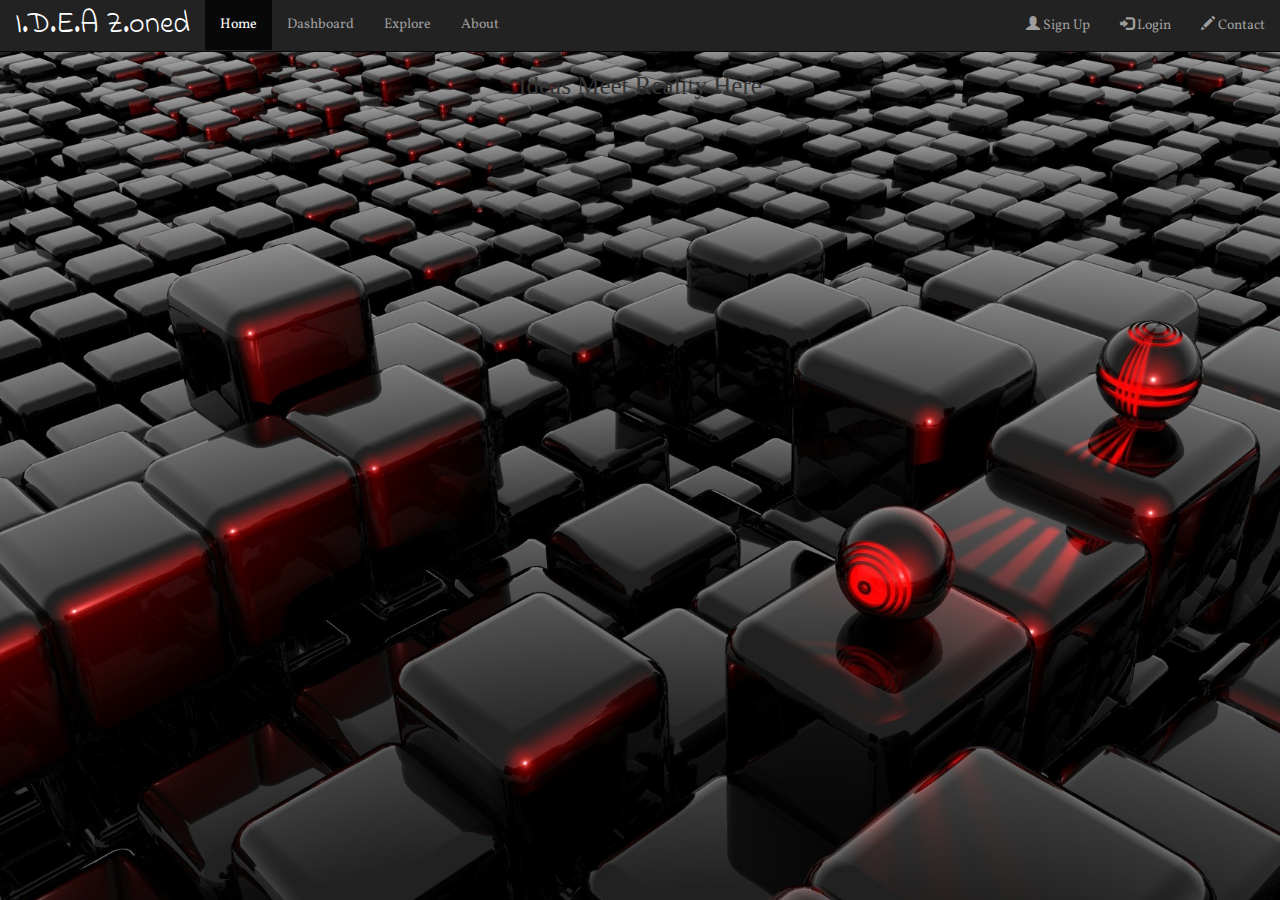
<file: course_Projects/idea_sharing_website/IdeaZoned/index.html>
<!DOCTYPE html>
<html>
	<head lang="en-IN">
		<title>I.D.E.A.Z.oned - Innovation via Idea Sharing</title>
		<link rel="stylesheet" type="text/css" href="index_style.css"/>
		
		<!--Fonts-->
		<link href="https://fonts.googleapis.com/css?family=Indie+Flower" rel="stylesheet">
		<link href="https://fonts.googleapis.com/css?family=Vollkorn" rel="stylesheet">
		
		<!-- Latest compiled and minified CSS -->
		<link rel="stylesheet" href="https://maxcdn.bootstrapcdn.com/bootstrap/3.3.7/css/bootstrap.min.css">
		
		<!-- jQuery library -->
		<script src="https://ajax.googleapis.com/ajax/libs/jquery/3.1.1/jquery.min.js"></script>
		<!-- Latest compiled JavaScript -->
		<script src="https://maxcdn.bootstrapcdn.com/bootstrap/3.3.7/js/bootstrap.min.js"></script>
		
		<meta charset="utf-8"/>
		<meta name="viewport" content="width=device-width, initial-scale=1"/>
	</head>
	<body style="font-family:'Vollkorn', serif;">
		<!--Navbar Section-->
		<nav class="navbar navbar-inverse navbar-static-top">
			<div class="container-fluid ">
				<div class="navbar-header">
					<button type="button" class="navbar-toggle" data-toggle="collapse" data-target="#myNavbar">
						<span class="icon-bar"></span>
						<span class="icon-bar"></span>
						<span class="icon-bar"></span>                        
					</button>
					<a class="navbar-brand" href="#">I.D.E.A Z.oned</a>
				</div>
				<div class="collapse navbar-collapse" id="myNavbar">
					<ul class="nav navbar-nav">
						<li class="active"><a href="#">Home</a></li>
						<li><a href="Dashboard.html">Dashboard</a></li>
						<li><a href="#">Explore</a></li>
						<li><a href="#">About</a></li>
					</ul>
					<ul class="nav navbar-nav navbar-right">
						<li><a href="SignUp.html"><span class="glyphicon glyphicon-user"></span> Sign Up</a></li>
						<li><a href="Dashboard.html"><span class="glyphicon glyphicon-log-in"></span> Login</a></li>
						<li><a id="contactModLaunch" href="#" data-toggle="modal" data-target="#contactModal"><span class="glyphicon glyphicon-pencil"></span> Contact</a></li>
					</ul>
				</div>
			</div>
		</nav>
		<!--End of Navbar Section-->
		<section id="pageInfo">
			<center><h1 style="font-family : Roboto; font-size: 25px">Ideas Meet Reality Here</h1>
		</section>
		<!--Contact Form-->
		<div id="contactModal" class="modal">
			<div class="modal-content">
				<div class="modal-header">
					<center>Send In Your Details and Queries</center>
				</div>
				<div class="modal-body">
					<form action="post">
						<label for="name">Name</label>
						<input type="text" id="name" name="name" placeholder="Your Name...."/>
					</form>
				</div>
			</div>
		</div>
	</body>

</html>
</file>
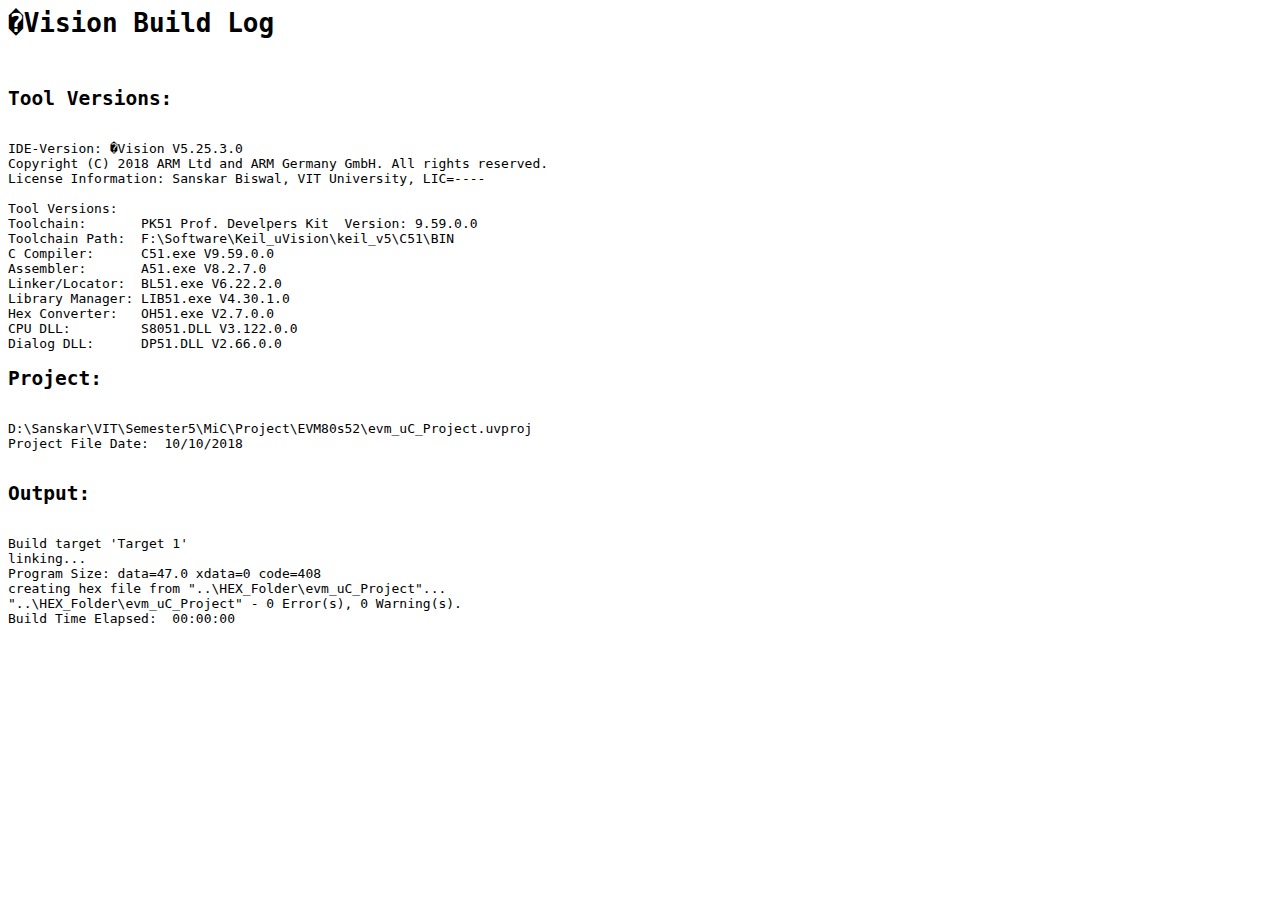
<file: course_Projects/EVM_8051/HEX_Folder/evm_uC_Project.build_log.htm>
<html>
<body>
<pre>
<h1>�Vision Build Log</h1>
<h2>Tool Versions:</h2>
IDE-Version: �Vision V5.25.3.0
Copyright (C) 2018 ARM Ltd and ARM Germany GmbH. All rights reserved.
License Information: Sanskar Biswal, VIT University, LIC=----
 
Tool Versions:
Toolchain:       PK51 Prof. Develpers Kit  Version: 9.59.0.0
Toolchain Path:  F:\Software\Keil_uVision\keil_v5\C51\BIN
C Compiler:      C51.exe V9.59.0.0
Assembler:       A51.exe V8.2.7.0
Linker/Locator:  BL51.exe V6.22.2.0
Library Manager: LIB51.exe V4.30.1.0
Hex Converter:   OH51.exe V2.7.0.0
CPU DLL:         S8051.DLL V3.122.0.0
Dialog DLL:      DP51.DLL V2.66.0.0 
<h2>Project:</h2>
D:\Sanskar\VIT\Semester5\MiC\Project\EVM80s52\evm_uC_Project.uvproj
Project File Date:  10/10/2018

<h2>Output:</h2>
Build target 'Target 1'
linking...
Program Size: data=47.0 xdata=0 code=408
creating hex file from "..\HEX_Folder\evm_uC_Project"...
"..\HEX_Folder\evm_uC_Project" - 0 Error(s), 0 Warning(s).
Build Time Elapsed:  00:00:00
</pre>
</body>
</html>
</file>
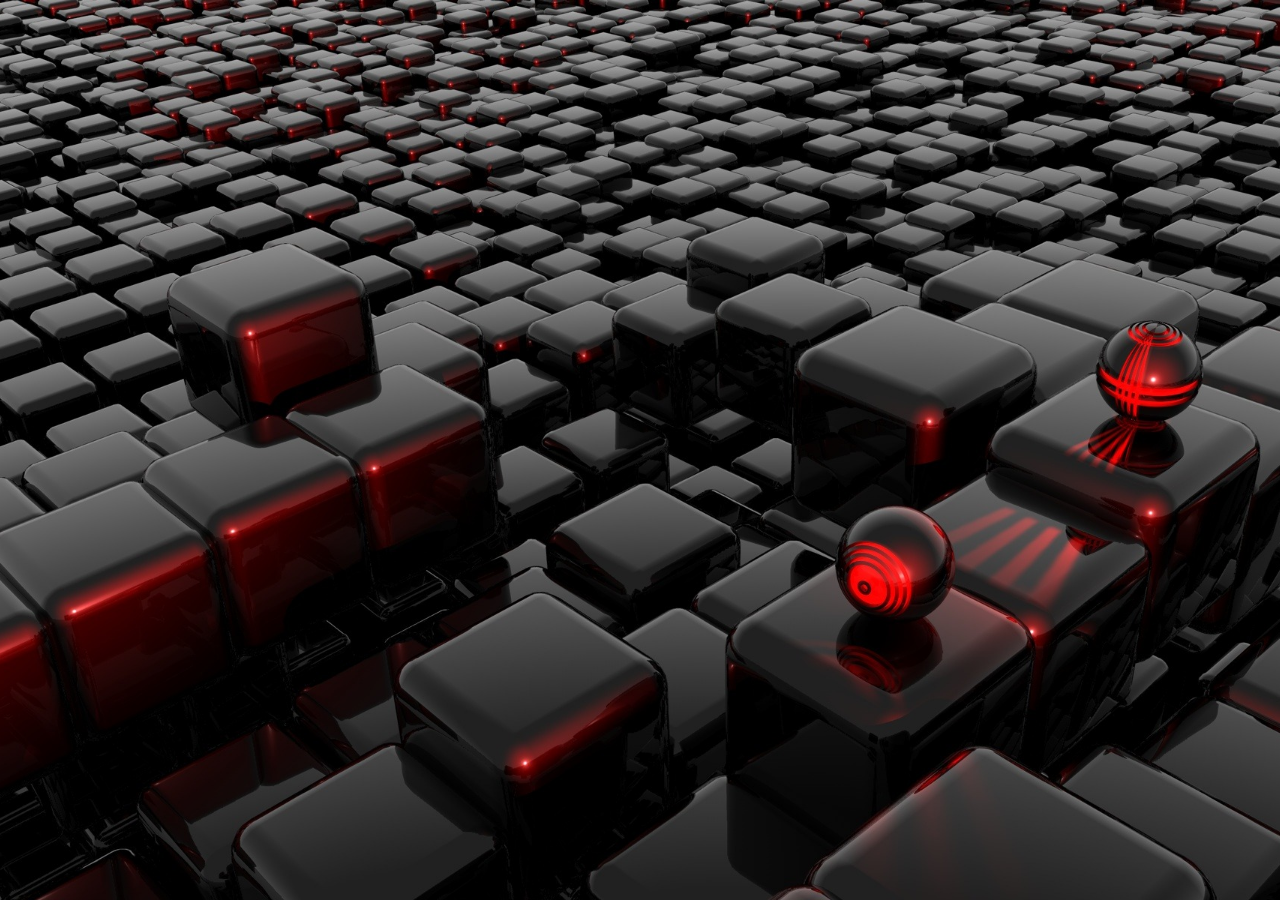
<file: course_Projects/idea_sharing_website/IdeaZoned/note.html>
<!DOCTYPE html>
<html>
	<head>
		<title>Note-Pad</title>
		<link rel="stylesheet" type="text/css" href="index_style.css"/>
		<meta name="viewport" content="width=device-width, initial-scale=1"/>
		
	</head>
	<body>
	</body>
</html>
</file>
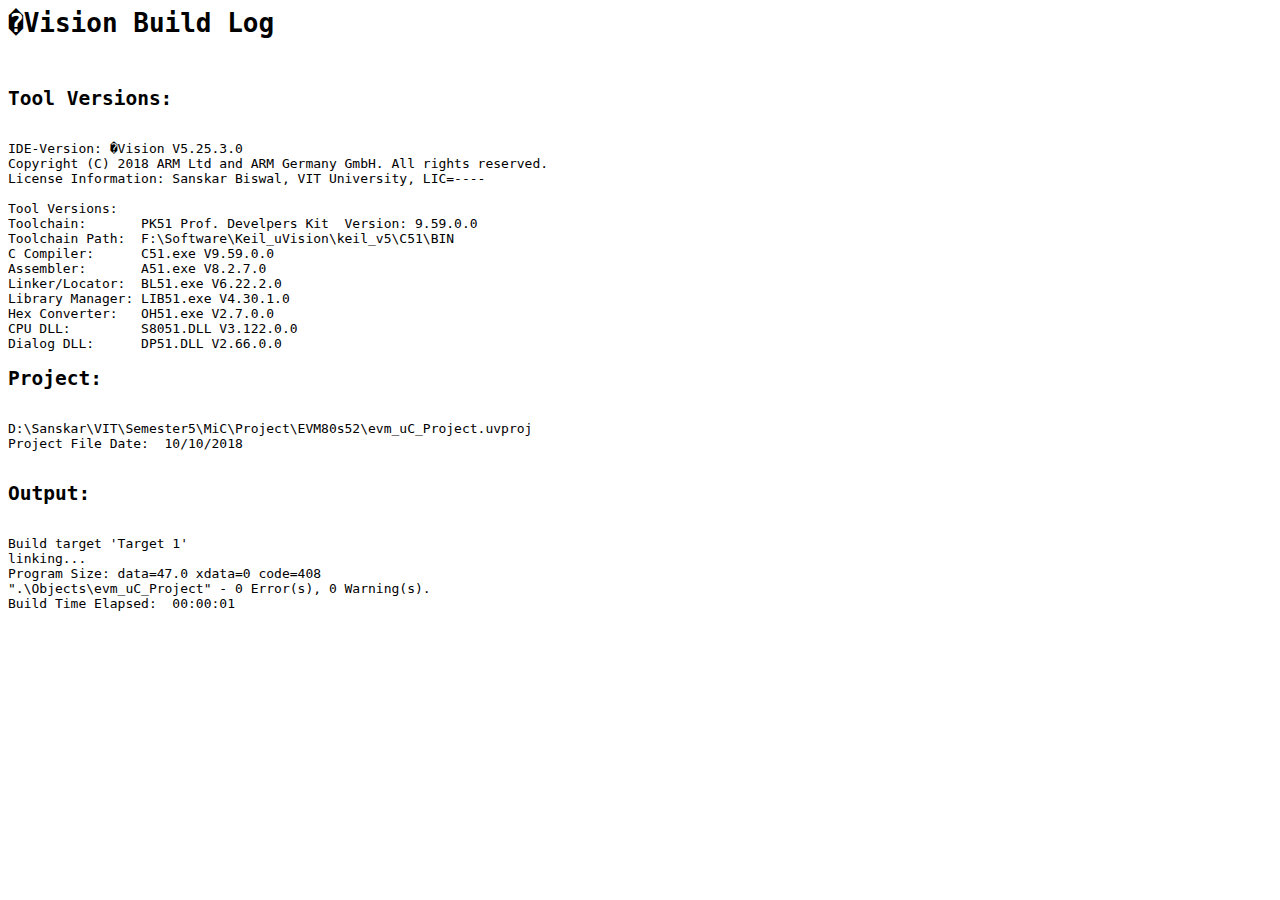
<file: course_Projects/EVM_8051/EVM80s52/Objects/evm_uC_Project.build_log.htm>
<html>
<body>
<pre>
<h1>�Vision Build Log</h1>
<h2>Tool Versions:</h2>
IDE-Version: �Vision V5.25.3.0
Copyright (C) 2018 ARM Ltd and ARM Germany GmbH. All rights reserved.
License Information: Sanskar Biswal, VIT University, LIC=----
 
Tool Versions:
Toolchain:       PK51 Prof. Develpers Kit  Version: 9.59.0.0
Toolchain Path:  F:\Software\Keil_uVision\keil_v5\C51\BIN
C Compiler:      C51.exe V9.59.0.0
Assembler:       A51.exe V8.2.7.0
Linker/Locator:  BL51.exe V6.22.2.0
Library Manager: LIB51.exe V4.30.1.0
Hex Converter:   OH51.exe V2.7.0.0
CPU DLL:         S8051.DLL V3.122.0.0
Dialog DLL:      DP51.DLL V2.66.0.0 
<h2>Project:</h2>
D:\Sanskar\VIT\Semester5\MiC\Project\EVM80s52\evm_uC_Project.uvproj
Project File Date:  10/10/2018

<h2>Output:</h2>
Build target 'Target 1'
linking...
Program Size: data=47.0 xdata=0 code=408
".\Objects\evm_uC_Project" - 0 Error(s), 0 Warning(s).
Build Time Elapsed:  00:00:01
</pre>
</body>
</html>
</file>
<file: course_Projects/idea_sharing_website/IdeaZoned/index_style.css>
body{
	background : url(images/i2.jpg) no-repeat center center fixed;
	-webkit-background-size : cover;
	-moz-background-size : cover;
	-o-background-size : cover;
	background-size : cover;
}

.pagePad{
	padding : 2px;
	background-color : black;
}
.navbar-header a.navbar-brand{
	color : #009688;
	font-family: 'Indie Flower', cursive;
	font-size : 30px;
}
foot.footer{
	display : block;
	position : bottom;
}

.modal{
	max-width : 60%;
	height: auto;
}
</file>
